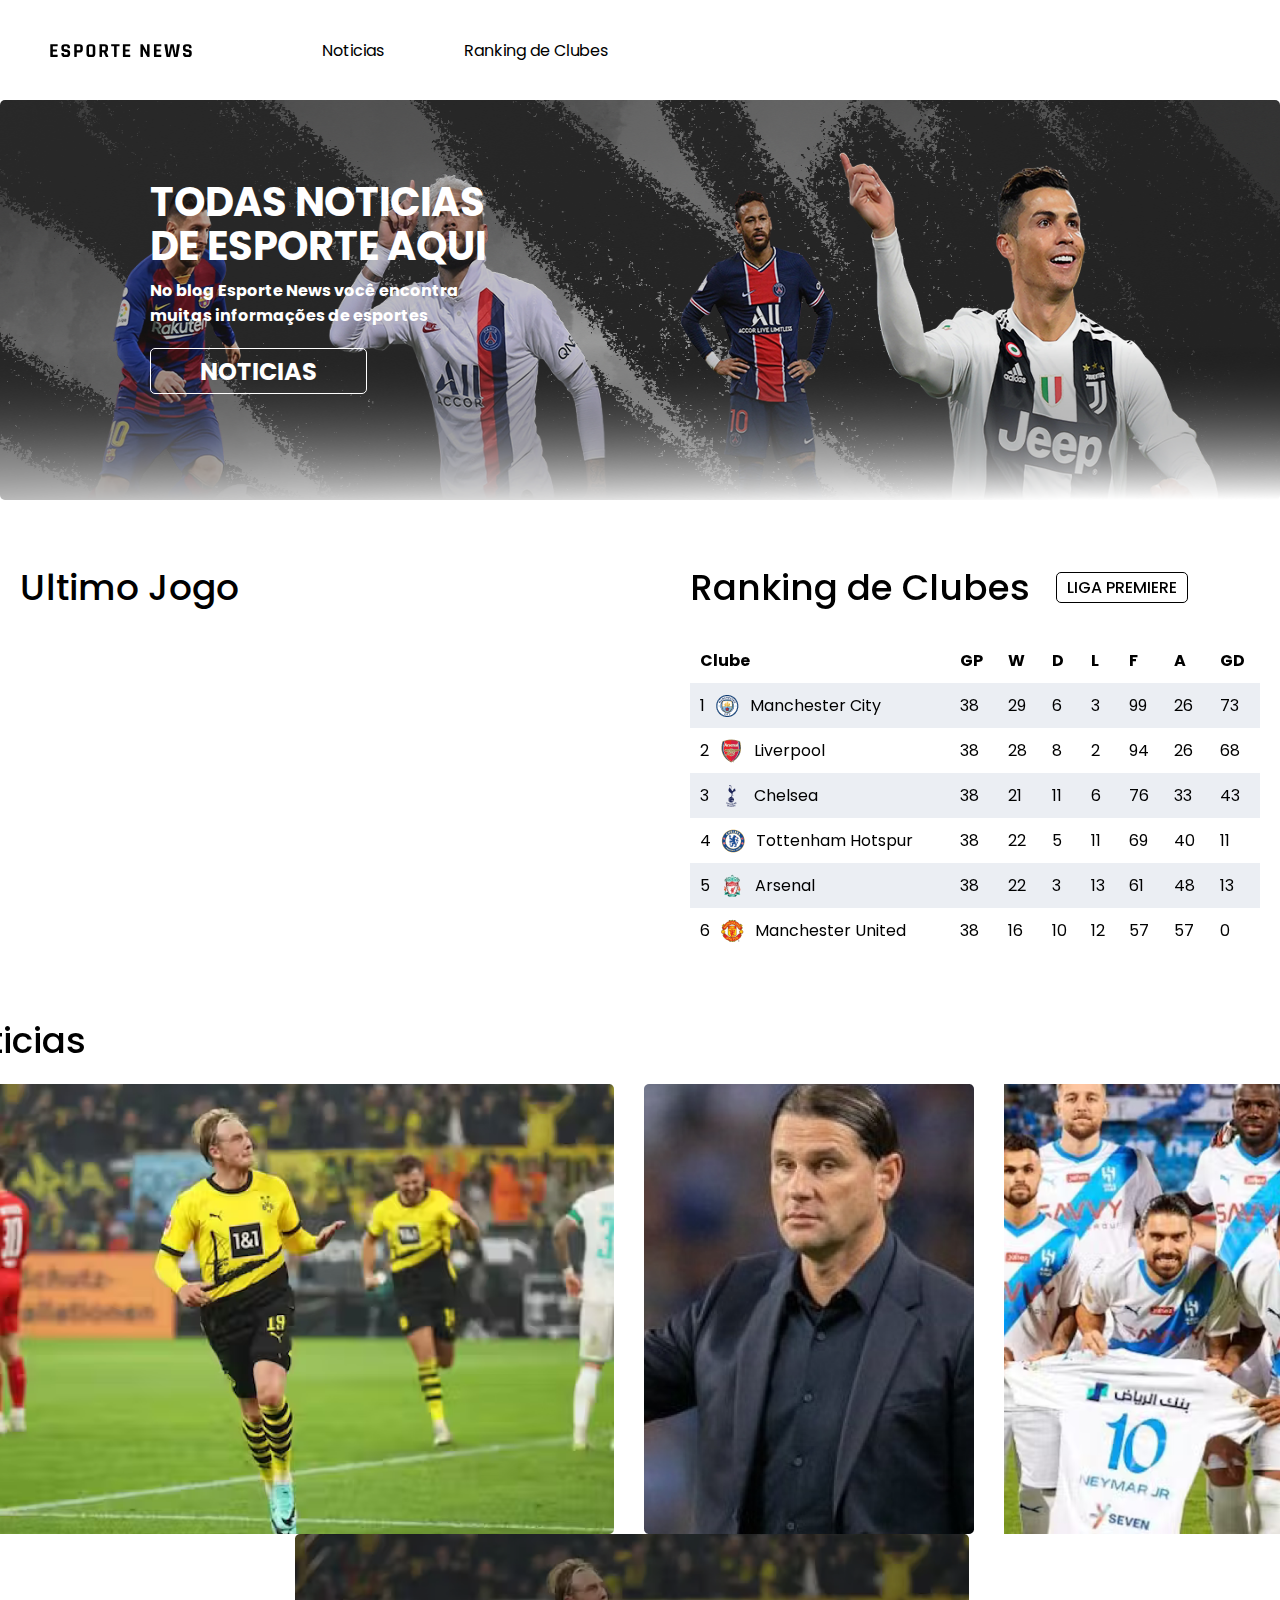
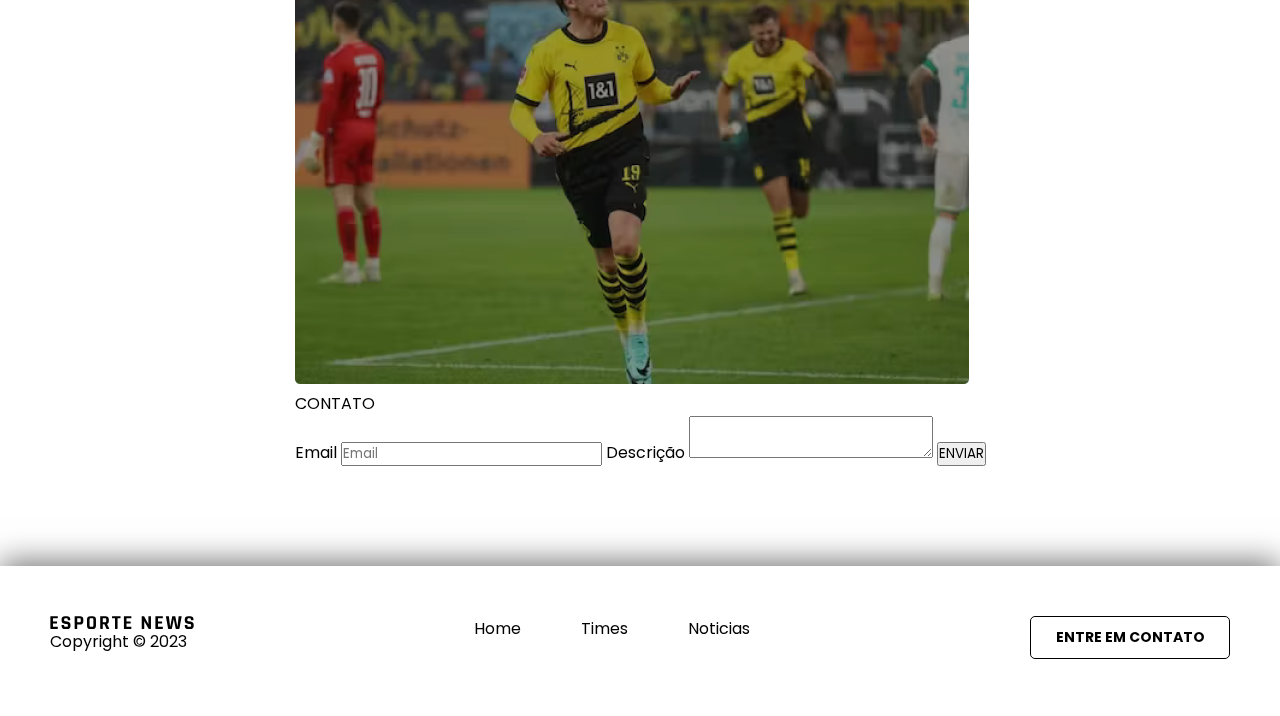
<file: index.html>
<!DOCTYPE html>
<html lang="pt">
  <head>
    <meta charset="UTF-8" />
    <meta name="viewport" content="width=device-width, initial-scale=1.0" />
    <link rel="preconnect" href="https://fonts.googleapis.com" />
    <link rel="preconnect" href="https://fonts.gstatic.com" crossorigin />
    <link
      href="https://fonts.googleapis.com/css2?family=Poppins:wght@300;400;500;600;700&display=swap"
      rel="stylesheet"
    />
    <link rel="stylesheet" href="./styles/globalStyle.css" />
    <link rel="stylesheet" href="./styles/home/style.css" />
    <title>ESPORTE NEWS - HOME</title>
  </head>
  <body>
    <div class="container">
      <header class="appbar">
        <img src="./images/logo.svg" alt="LOGO ESPORTE NEWS" />
        <a href="#">Noticias</a>
        <a href="#">Ranking de Clubes</a>
      </header>

      <section class="bannerSection">
        <div class="blackFilter">
          <div class="bannerText">
            <span class="bannerTitle">
              TODAS NOTICIAS<br />
              DE ESPORTE AQUI
            </span>
            <span class="bannerSubTitle"
              >No blog Esporte News você encontra <br />
              muitas informações de esportes</span
            >
            <button class="newsButton">NOTICIAS</button>
          </div>
          <img
            class="banner"
            alt="Esporte News banner"
            src="./images/Frame 10.png"
          />
        </div>
      </section>

      <section class="footballInfo">
        <div class="lastGame">
          <span>Ultimo Jogo</span>
          <iframe
            width="570"
            height="315"
            src="https://www.youtube.com/embed/0Gq4kqTz3NE?si=IL1w2tOViwJ1ejrb"
            title="YouTube video player"
            frameborder="0"
            allow="accelerometer; autoplay; clipboard-write; encrypted-media; gyroscope; picture-in-picture; web-share"
            allowfullscreen
          ></iframe>
        </div>

        <div class="rankingGame">
          <div class="rankingTitle">
            <h1>Ranking de Clubes</h1>
            <span>LIGA PREMIERE</span>
          </div>

          <table class="rankingTable">
            <tr>
              <th>Clube</th>
              <th>GP</th>
              <th>W</th>
              <th>D</th>
              <th>L</th>
              <th>F</th>
              <th>A</th>
              <th>GD</th>
            </tr>
            <tr>
              <td class="firstOfTable">
                1
                <img
                  src="./images/img/team/i.png"
                  alt="Mancherster City Escudo Time"
                />
                Manchester City
              </td>
              <td>38</td>
              <td>29</td>
              <td>6</td>
              <td>3</td>
              <td>99</td>
              <td>26</td>
              <td>73</td>
            </tr>
            <tr>
              <td class="firstOfTable">
                2
                <img
                  src="./images/img/team/04.png"
                  alt="Liverpool Escudo Time"
                />
                Liverpool
              </td>
              <td>38</td>
              <td>28</td>
              <td>8</td>
              <td>2</td>
              <td>94</td>
              <td>26</td>
              <td>68</td>
            </tr>
            <tr>
              <td class="firstOfTable">
                3
                <img
                  src="./images/img/team/05.png"
                  alt="Mancherster City Escudo Time"
                />
                Chelsea
              </td>
              <td>38</td>
              <td>21</td>
              <td>11</td>
              <td>6</td>
              <td>76</td>
              <td>33</td>
              <td>43</td>
            </tr>
            <tr>
              <td class="firstOfTable">
                4
                <img
                  src="./images/img/team/06.png"
                  alt="Tottenham Hotspur Escudo Time"
                />
                Tottenham Hotspur
              </td>
              <td>38</td>
              <td>22</td>
              <td>5</td>
              <td>11</td>
              <td>69</td>
              <td>40</td>
              <td>11</td>
            </tr>
            <tr>
              <td class="firstOfTable">
                5
                <img
                  src="./images/img/team/07.png"
                  alt="Mancherster City Escudo Time"
                />
                Arsenal
              </td>
              <td>38</td>
              <td>22</td>
              <td>3</td>
              <td>13</td>
              <td>61</td>
              <td>48</td>
              <td>13</td>
            </tr>

            <tr>
              <td class="firstOfTable">
                6
                <img
                  src="./images/img/team/08.png"
                  alt="Mancherster United Escudo Time"
                />
                Manchester United
              </td>
              <td>38</td>
              <td>16</td>
              <td>10</td>
              <td>12</td>
              <td>57</td>
              <td>57</td>
              <td>0</td>
            </tr>
          </table>
        </div>
      </section>

      <section class="news">
        <div class="newsTitle">
          <span>Noticias</span>
        </div>

        <div class="newsList">
          <img src="./images/Frame 143726064.png" alt="Noticia #1" />
          <img src="./images/Frame 143726067.png" alt="Noticia #2" />
          <img
            src="./images/https___wp-images.onefootball 1.png"
            alt="Noticia #3"
          />
        </div>
      </section>

      <section class="contact">
        <div class="contactImage">
          <img src="./images/contact.png" alt="Imagem contato" />
        </div>

        <div class="contactTitle">
          <span>CONTATO</span>
          <form action="">
            <label id="email" htmlFor="email">Email</label>
            <input id="email" type="email" placeholder="Email"></input>

            <label id="description">Descrição</label>
            <textarea id="description" type="text"></textarea>

            <button type="submit">ENVIAR</button>
          </form>
        </div>
      </section>

      <footer>
        <div>
          <div class="footerLogo">
            <img src="./images/logo.svg" alt="LOGO ESPORTE NEWS" />
            <span>Copyright © 2023</span>
          </div>

          <div class="pagesFooter">
            <a href="#">Home</a>
            <a href="#">Times</a>
            <a href="#">Noticias</a>
          </div>

          <button class="footerButton">ENTRE EM CONTATO</button>
        </div>
      </footer>
    </div>
  </body>
</html>
</file>
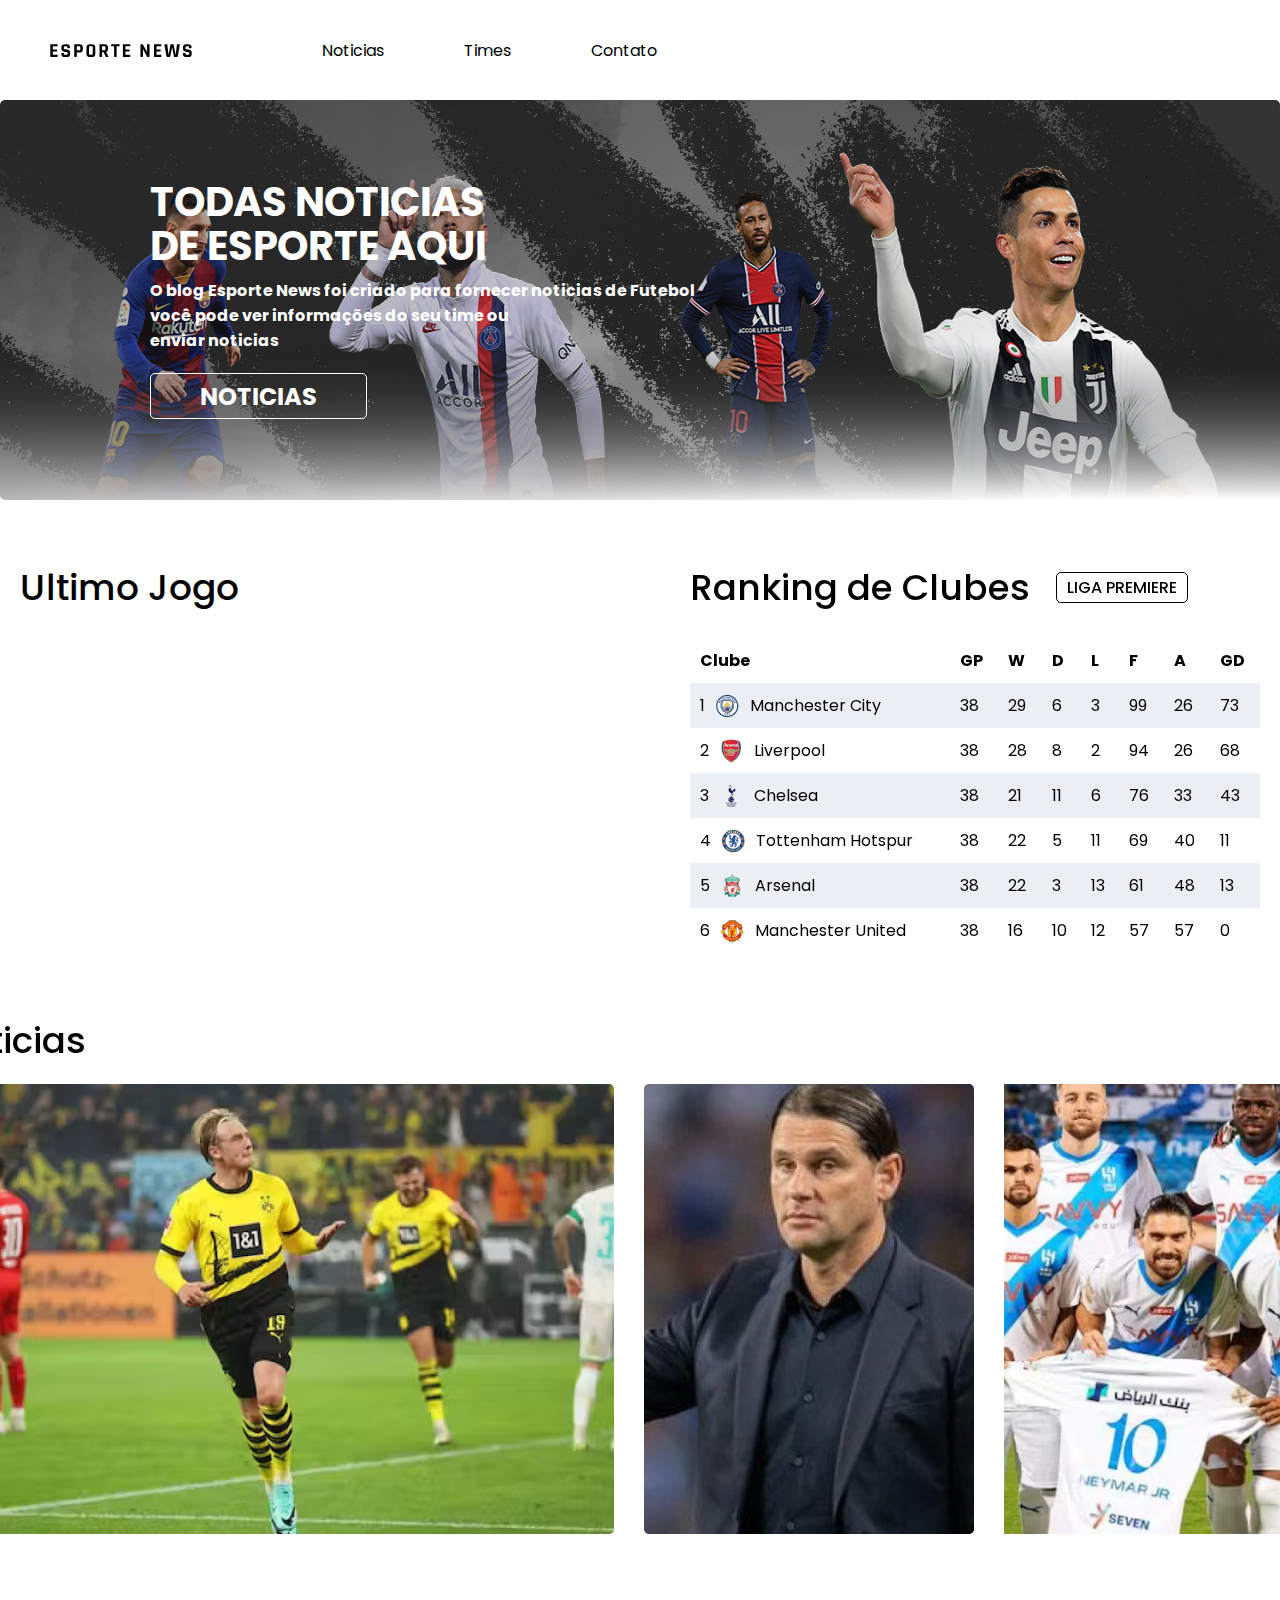
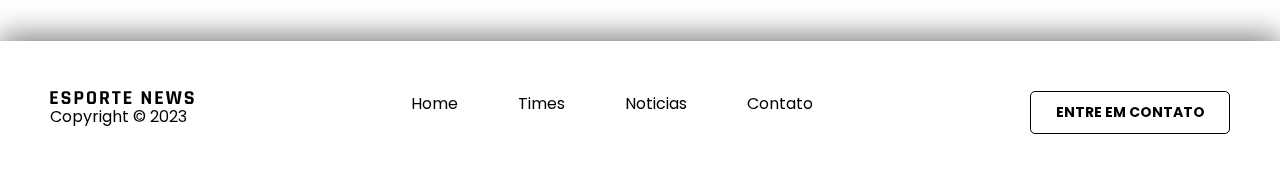
<file: pages/index.html>
<!DOCTYPE html>
<html lang="pt">
  <head>
    <meta charset="UTF-8" />
    <meta name="viewport" content="width=device-width, initial-scale=1.0" />
    <link rel="preconnect" href="https://fonts.googleapis.com" />
    <link rel="preconnect" href="https://fonts.gstatic.com" crossorigin />
    <link
      href="https://fonts.googleapis.com/css2?family=Poppins:wght@300;400;500;600;700&display=swap"
      rel="stylesheet"
    />
    <link rel="stylesheet" href="../styles/globalStyle.css" />
    <link rel="stylesheet" href="../styles/home/style.css" />
    <title>ESPORTE NEWS - HOME</title>
  </head>
  <body>
    <div class="container">
      <header class="appbar">
        <img src="../images/logo.svg" alt="LOGO ESPORTE NEWS" />
        <a href="./noticias/noticias.html">Noticias</a>
        <a href="./times/times.html">Times</a>
        <a href="./contato/contato.html">Contato</a>
      </header>

      <section class="bannerSection">
        <div class="blackFilter">
          <div class="bannerText">
            <span class="bannerTitle">
              TODAS NOTICIAS<br />
              DE ESPORTE AQUI
            </span>
            <span class="bannerSubTitle"
              >O blog Esporte News foi criado para fornecer noticias de Futebol
              <br />
              você pode ver informações do seu time ou <br />
              enviar noticias</span
            >
            <a href="./noticias/noticias.html"
              ><button class="newsButton">NOTICIAS</button></a
            >
          </div>
          <img
            class="banner"
            alt="Esporte News banner"
            src="../images/Frame 10.png"
          />
        </div>
      </section>

      <section class="footballInfo">
        <div class="lastGame">
          <span>Ultimo Jogo</span>
          <iframe
            width="570"
            height="315"
            src="https://www.youtube.com/embed/0Gq4kqTz3NE?si=IL1w2tOViwJ1ejrb"
            title="YouTube video player"
            frameborder="0"
            allow="accelerometer; autoplay; clipboard-write; encrypted-media; gyroscope; picture-in-picture; web-share"
            allowfullscreen
          ></iframe>
        </div>

        <div class="rankingGame">
          <div class="rankingTitle">
            <h1>Ranking de Clubes</h1>
            <span>LIGA PREMIERE</span>
          </div>

          <table class="rankingTable">
            <tr>
              <th>Clube</th>
              <th>GP</th>
              <th>W</th>
              <th>D</th>
              <th>L</th>
              <th>F</th>
              <th>A</th>
              <th>GD</th>
            </tr>
            <tr>
              <td class="firstOfTable">
                1
                <img
                  src="../images/img/team/i.png"
                  alt="Mancherster City Escudo Time"
                />
                Manchester City
              </td>
              <td>38</td>
              <td>29</td>
              <td>6</td>
              <td>3</td>
              <td>99</td>
              <td>26</td>
              <td>73</td>
            </tr>
            <tr>
              <td class="firstOfTable">
                2
                <img
                  src="../images/img/team/04.png"
                  alt="Liverpool Escudo Time"
                />
                Liverpool
              </td>
              <td>38</td>
              <td>28</td>
              <td>8</td>
              <td>2</td>
              <td>94</td>
              <td>26</td>
              <td>68</td>
            </tr>
            <tr>
              <td class="firstOfTable">
                3
                <img
                  src="../images/img/team/05.png"
                  alt="Mancherster City Escudo Time"
                />
                Chelsea
              </td>
              <td>38</td>
              <td>21</td>
              <td>11</td>
              <td>6</td>
              <td>76</td>
              <td>33</td>
              <td>43</td>
            </tr>
            <tr>
              <td class="firstOfTable">
                4
                <img
                  src="../images/img/team/06.png"
                  alt="Tottenham Hotspur Escudo Time"
                />
                Tottenham Hotspur
              </td>
              <td>38</td>
              <td>22</td>
              <td>5</td>
              <td>11</td>
              <td>69</td>
              <td>40</td>
              <td>11</td>
            </tr>
            <tr>
              <td class="firstOfTable">
                5
                <img
                  src="../images/img/team/07.png"
                  alt="Mancherster City Escudo Time"
                />
                Arsenal
              </td>
              <td>38</td>
              <td>22</td>
              <td>3</td>
              <td>13</td>
              <td>61</td>
              <td>48</td>
              <td>13</td>
            </tr>

            <tr>
              <td class="firstOfTable">
                6
                <img
                  src="../images/img/team/08.png"
                  alt="Mancherster United Escudo Time"
                />
                Manchester United
              </td>
              <td>38</td>
              <td>16</td>
              <td>10</td>
              <td>12</td>
              <td>57</td>
              <td>57</td>
              <td>0</td>
            </tr>
          </table>
        </div>
      </section>

      <section class="news">
        <div class="newsTitle">
          <span>Noticias</span>
        </div>

        <div class="newsList">
          <a href="./noticias/noticia/noticia.html">
            <img src="../images/Frame 143726064.png" alt="Noticia #1" />
          </a>

          <a href="./noticias/noticia/noticia.html">
            <img src="../images/Frame 143726067.png" alt="Noticia #2" />
          </a>

          <a href="./noticias/noticia/noticia.html">
            <img
              src="../images/https___wp-images.onefootball 1.png"
              alt="Noticia #3"
            />
          </a>
        </div>
      </section>

      <footer>
        <div>
          <div class="footerLogo">
            <img src="../images/logo.svg" alt="LOGO ESPORTE NEWS" />
            <span>Copyright © 2023</span>
          </div>

          <div class="pagesFooter">
            <a href="#">Home</a>
            <a href="./times/times.html">Times</a>
            <a href="./noticias/noticias.html">Noticias</a>
            <a href="./contato/contato.html">Contato</a>
          </div>

          <a href="./contato/contato.html"
            ><button class="footerButton">ENTRE EM CONTATO</button></a
          >
        </div>
      </footer>
    </div>
  </body>
</html>
</file>
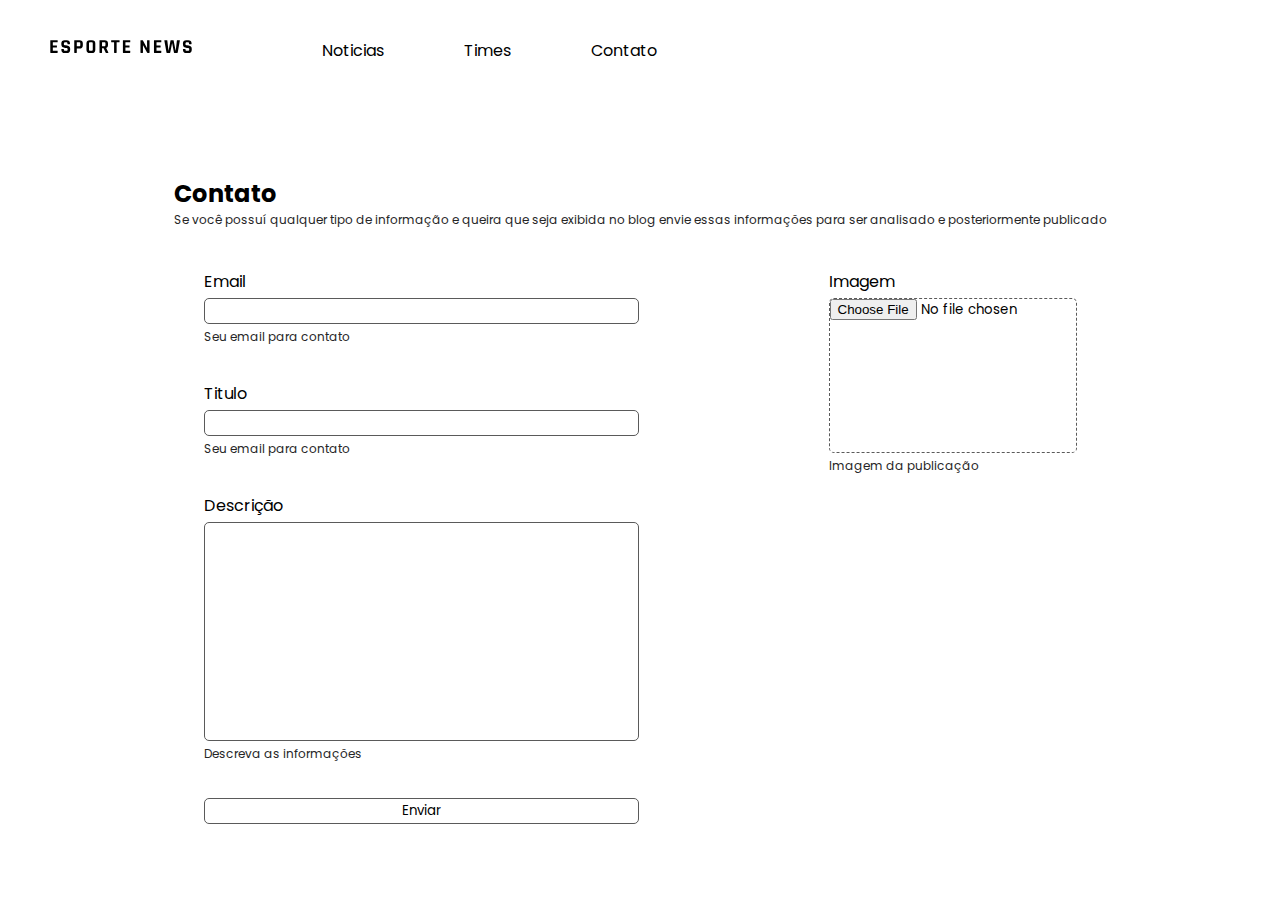
<file: pages/contato/contato.html>
<!DOCTYPE html>
<html lang="pt">
  <head>
    <meta charset="UTF-8" />
    <meta name="viewport" content="width=device-width, initial-scale=1.0" />
    <link rel="preconnect" href="https://fonts.googleapis.com" />
    <link rel="preconnect" href="https://fonts.gstatic.com" crossorigin />
    <link
      href="https://fonts.googleapis.com/css2?family=Poppins:wght@300;400;500;600;700&display=swap"
      rel="stylesheet"
    />
    <link rel="stylesheet" href="../../styles/globalStyle.css" />
    <link rel="stylesheet" href="../../styles/contatos/style.css" />
    <title>Contato</title>
  </head>
  <body>
    <header class="appbar">
      <a href="../index.html">
        <img src="../../images/logo.svg" alt="LOGO ESPORTE NEWS" />
      </a>
      <a href="../noticias/noticias.html">Noticias</a>
      <a href="../times/times.html">Times</a>
      <a href="#">Contato</a>
    </header>
    <div class="container">
      <section class="contact">
        <div class="title_box">
          <span class="title">Contato</span>
          <span class="description"
            >Se você possuí qualquer tipo de informação e queira que seja
            exibida no blog envie essas informações para ser analisado e
            posteriormente publicado</span
          >
        </div>

        <form action="" class="contact_form">
          <div class="form_firstCol">
            <div>
              <label for="" class="label">Email</label>
              <input type="text" class="input" />
              <span class="description">Seu email para contato</span>
            </div>

            <div>
              <label for="" class="label">Titulo</label>
              <input type="text" class="input" />
              <span class="description">Seu email para contato</span>
            </div>

            <div>
              <label for="" class="label">Descrição</label>
              <textarea name="" id="" cols="30" rows="10"></textarea>
              <span class="description">Descreva as informações</span>
            </div>

            <div>
              <button type="submit" class="input">Enviar</button>
            </div>
          </div>

          <div class="form_secondCol">
            <label for="" class="label">Imagem</label>
            <input type="file" class="fileInput" accept="image/*" />
            <span class="description">Imagem da publicação</span>
          </div>
        </form>
      </section>
    </div>
  </body>
</html>
</file>
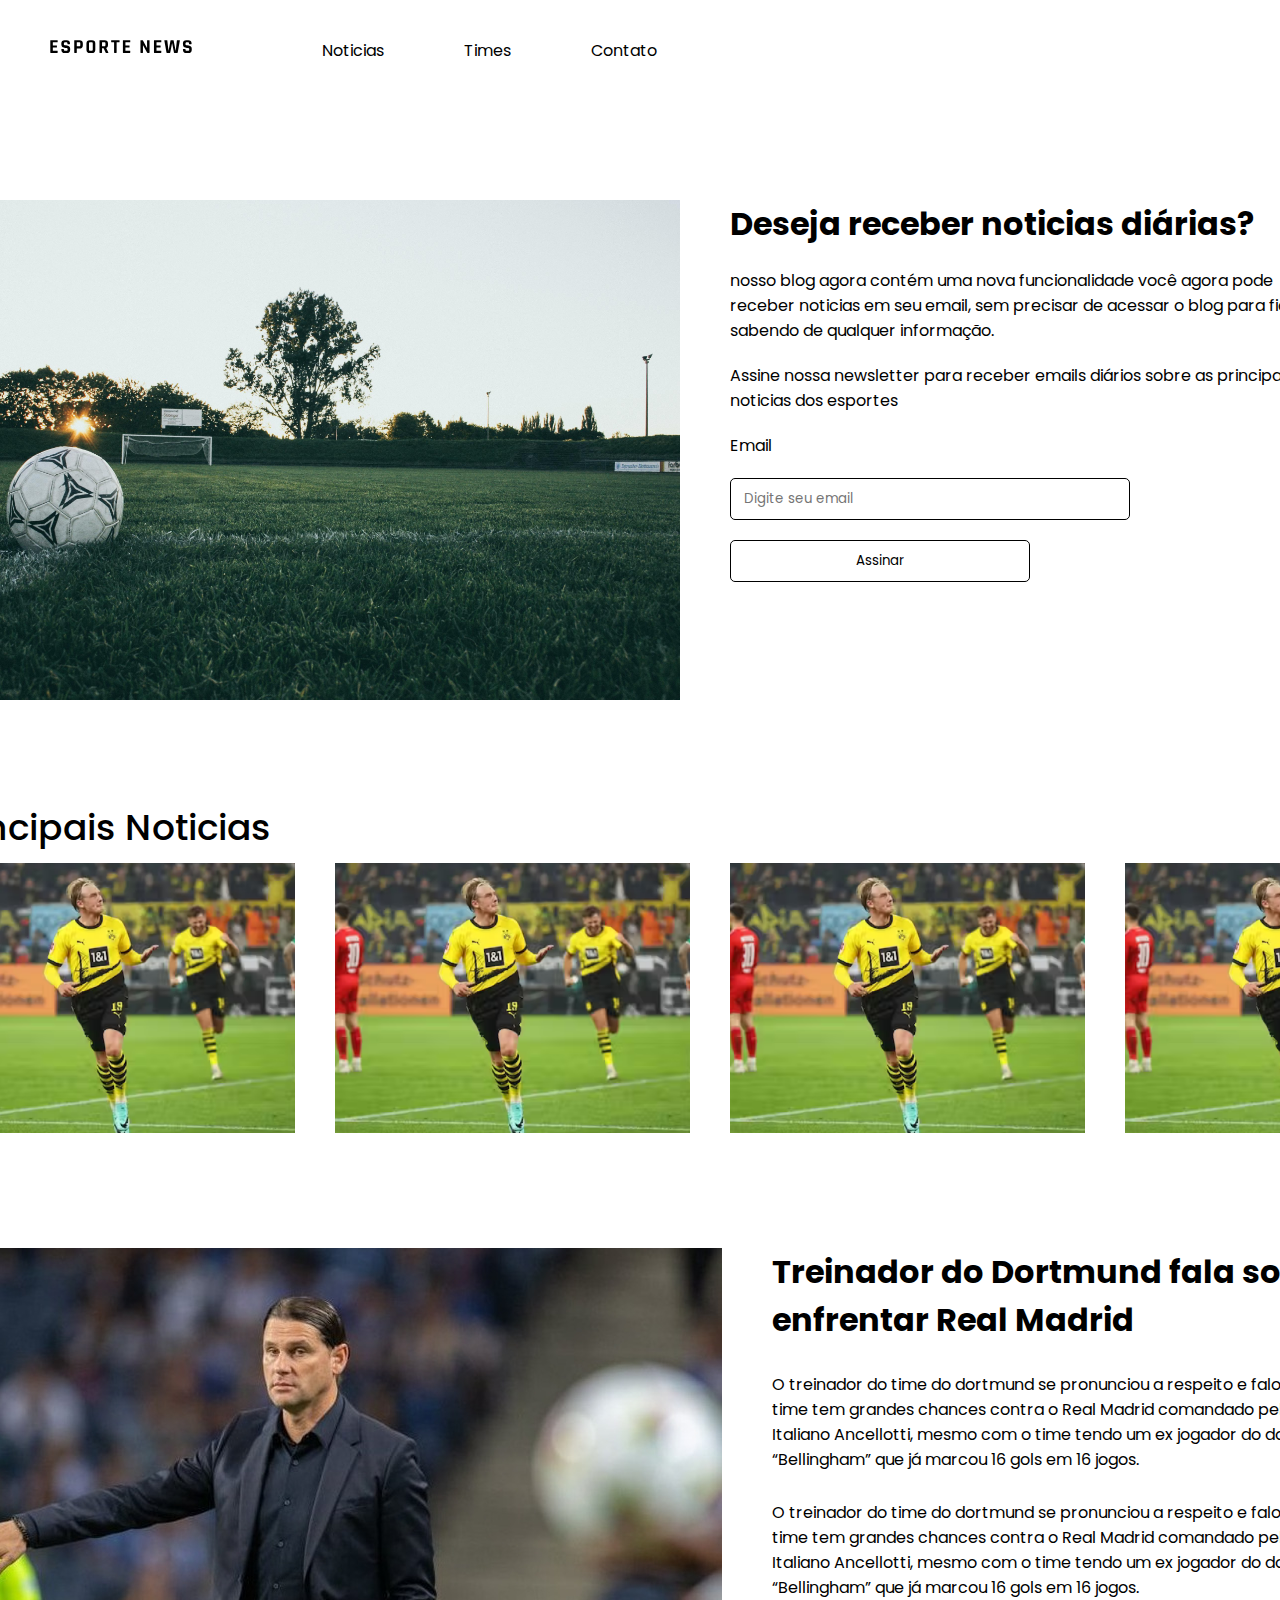
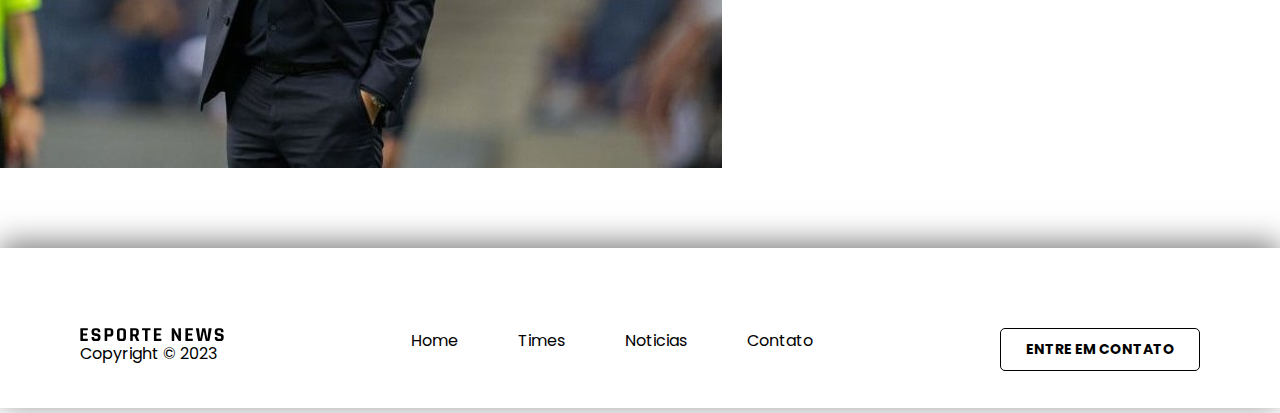
<file: pages/noticias/noticias.html>
<!DOCTYPE html>
<html lang="pt">
  <head>
    <meta charset="UTF-8" />
    <meta name="viewport" content="width=device-width, initial-scale=1.0" />
    <link rel="preconnect" href="https://fonts.googleapis.com" />
    <link rel="preconnect" href="https://fonts.gstatic.com" crossorigin />
    <link
      href="https://fonts.googleapis.com/css2?family=Poppins:wght@300;400;500;600;700&display=swap"
      rel="stylesheet"
    />
    <link rel="stylesheet" href="../../styles/noticias/style.css" />
    <link rel="stylesheet" href="../../styles/globalStyle.css" />

    <title>Esporte News | Noticias</title>
  </head>
  <body>
    <div class="container">
      <header class="appbar">
        <a href="../index.html">
          <img src="../../images/logo.svg" alt="LOGO ESPORTE NEWS"
        /></a>
        <a href="#">Noticias</a>
        <a href="../times/times.html">Times</a>
        <a href="../contato/contato.html">Contato</a>
      </header>

      <section class="newsLetter">
        <img
          src="../../images/noticias/newsletter.jpg"
          alt="Imagem representando a News letter"
        />
        <div class="newsletterText">
          <h1>Deseja receber noticias diárias?</h1>
          <span
            >nosso blog agora contém uma nova funcionalidade você agora pode
            receber noticias em seu email, sem precisar de acessar o blog para
            ficar sabendo de qualquer informação.</span
          >
          <span
            >Assine nossa newsletter para receber emails diários sobre as
            principais noticias dos esportes</span
          >

          <form action="">
            <label>Email</label>
            <input type="text" placeholder="Digite seu email" />
            <button type="submit">Assinar</button>
          </form>
        </div>
      </section>

      <section class="mainNews">
        <span>Principais Noticias</span>
        <div class="news">
          <a href="./noticia/noticia.html">
            <img
              src="../../images/Frame 143726064.png"
              alt="Imagem da noticia"
            />
          </a>
          <a href="./noticia/noticia.html">
            <img
              src="../../images/Frame 143726064.png"
              alt="Imagem da noticia"
            />
          </a>
          <a href="./noticia/noticia.html">
            <img
              src="../../images/Frame 143726064.png"
              alt="Imagem da noticia"
            />
          </a>
          <a href="./noticia/noticia.html">
            <img
              src="../../images/Frame 143726064.png"
              alt="Imagem da noticia"
            />
          </a>
          <a href="./noticia/noticia.html">
            <img
              src="../../images/Frame 143726064.png"
              alt="Imagem da noticia"
            />
          </a>
        </div>
      </section>

      <section class="highlightedNews">
        <img
          src="../../images/noticias/treinadorDortmund.jpg"
          alt="Noticia em destaque"
        />
        <div class="highlightedNewsText">
          <h1>Treinador do Dortmund fala sobre enfrentar Real Madrid</h1>
          <span
            >O treinador do time do dortmund se pronunciou a respeito e falou
            que o time tem grandes chances contra o Real Madrid comandado pelo
            Italiano Ancellotti, mesmo com o time tendo um ex jogador do dormund
            “Bellingham” que já marcou 16 gols em 16 jogos.</span
          >
          <span
            >O treinador do time do dortmund se pronunciou a respeito e falou
            que o time tem grandes chances contra o Real Madrid comandado pelo
            Italiano Ancellotti, mesmo com o time tendo um ex jogador do dormund
            “Bellingham” que já marcou 16 gols em 16 jogos.</span
          >
        </div>
      </section>

      <footer>
        <div>
          <div class="footerLogo">
            <img src="../../images/logo.svg" alt="LOGO ESPORTE NEWS" />
            <span>Copyright © 2023</span>
          </div>

          <div class="pagesFooter">
            <a href="../index.html">Home</a>
            <a href="#">Times</a>
            <a href="#">Noticias</a>
            <a href="../contato/contato.html">Contato</a>
          </div>

          <a href="../contato/contato.html">
            <button class="footerButton">ENTRE EM CONTATO</button>
          </a>
        </div>
      </footer>
    </div>
  </body>
</html>
</file>
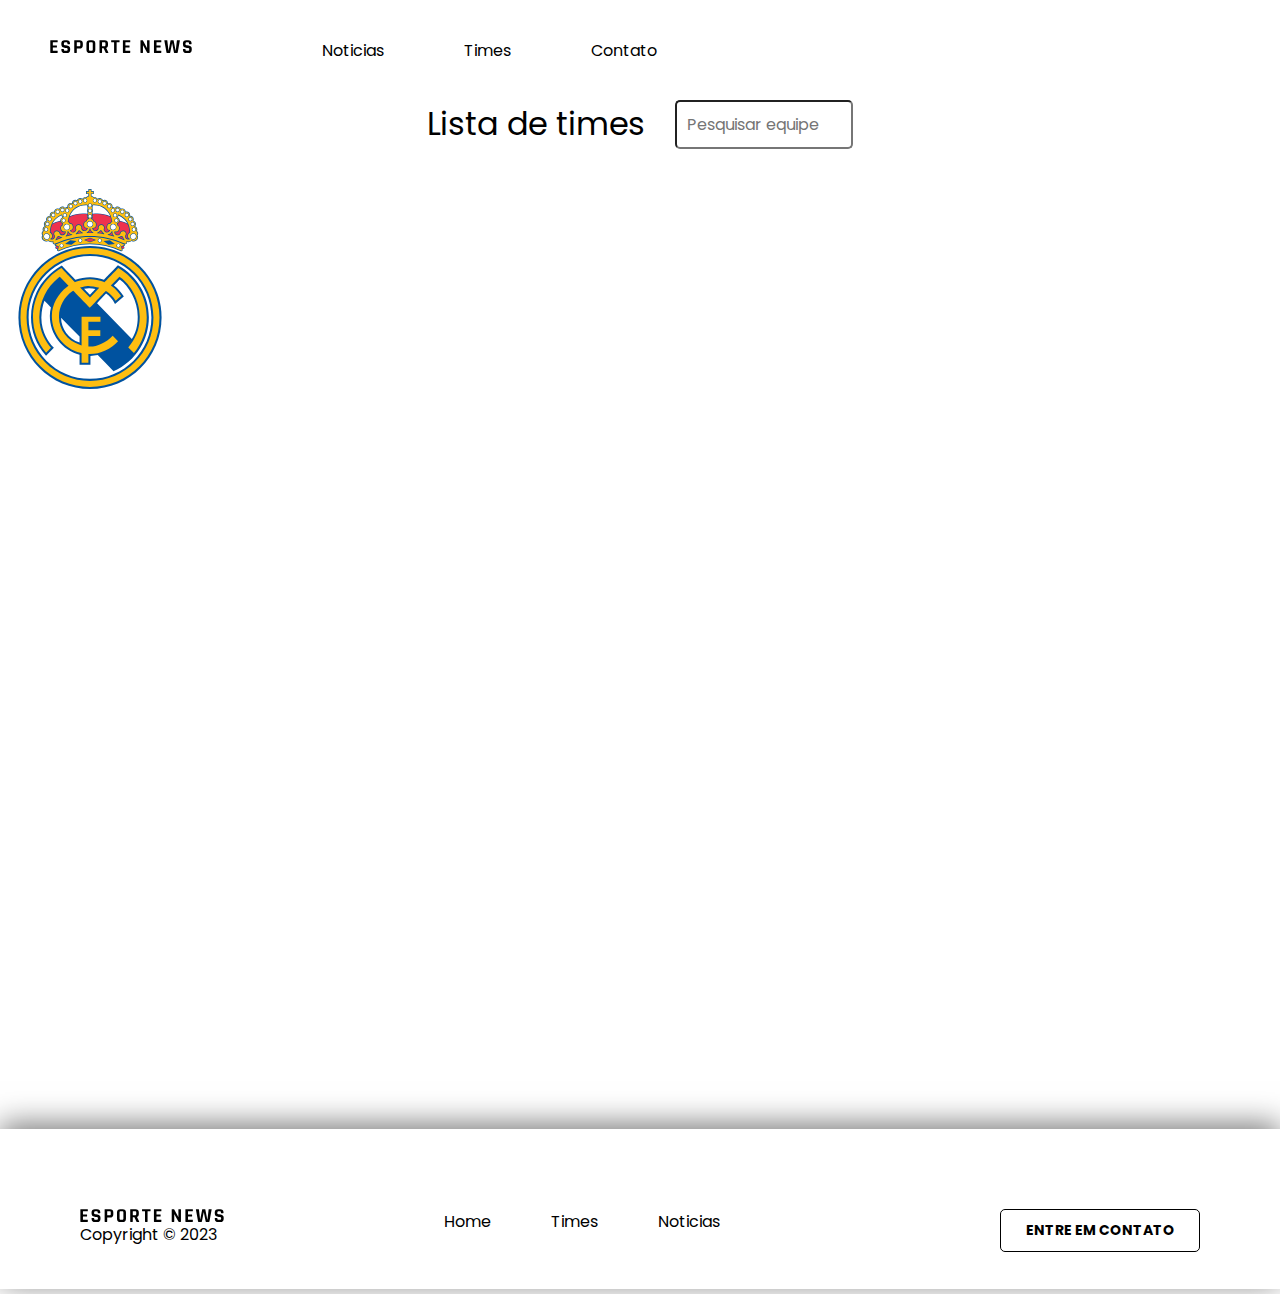
<file: pages/times/times.html>
<!DOCTYPE html>
<html lang="pt">
  <head>
    <meta charset="UTF-8" />
    <meta name="viewport" content="width=device-width, initial-scale=1.0" />
    <script src="https://code.jquery.com/jquery-3.6.4.min.js"></script>

    <link rel="preconnect" href="https://fonts.googleapis.com" />
    <link rel="preconnect" href="https://fonts.gstatic.com" crossorigin />
    <link
      href="https://fonts.googleapis.com/css2?family=Poppins:wght@300;400;500;600;700&display=swap"
      rel="stylesheet"
    />
    <link rel="stylesheet" href="../../styles/times/style.css" />
    <link rel="stylesheet" href="../../styles/globalStyle.css" />
    <script src="../../scripts/getTeams.js"></script>
    <title>Esporte News | Times</title>
  </head>
  <body>
    <div class="container">
      <header class="appbar">
        <a href="../../pages/index.html">
          <img src="../../images/logo.svg" alt="LOGO ESPORTE NEWS"
        /></a>
        <a href="../noticias/noticias.html">Noticias</a>
        <a href="#">Times</a>
        <a href="../contato/contato.html">Contato</a>
      </header>
      <section class="teamList">
        <div class="teamSearch">
          <span>Lista de times</span>
          <input type="text" placeholder="Pesquisar equipe" />
        </div>

        <div class="teamListGrid">
          <a href="./descricaoTime/descricaoTime.html">
            <img
              src="../../images/times/real-madrid.svg"
              alt="imagem do time Real Madrid"
            />
          </a>
        </div>

        <footer>
          <div>
            <div class="footerLogo">
              <img src="../../images/logo.svg" alt="LOGO ESPORTE NEWS" />
              <span>Copyright © 2023</span>
            </div>

            <div class="pagesFooter">
              <a href="../index.html">Home</a>
              <a href="#">Times</a>
              <a href="../noticias/noticias.html">Noticias</a>
              <a href="../contato/contato.html"></a>
            </div>

            <a href="../contato/contato.html"
              ><button class="footerButton">ENTRE EM CONTATO</button></a
            >
          </div>
        </footer>
      </section>
    </div>
  </body>
</html>
</file>
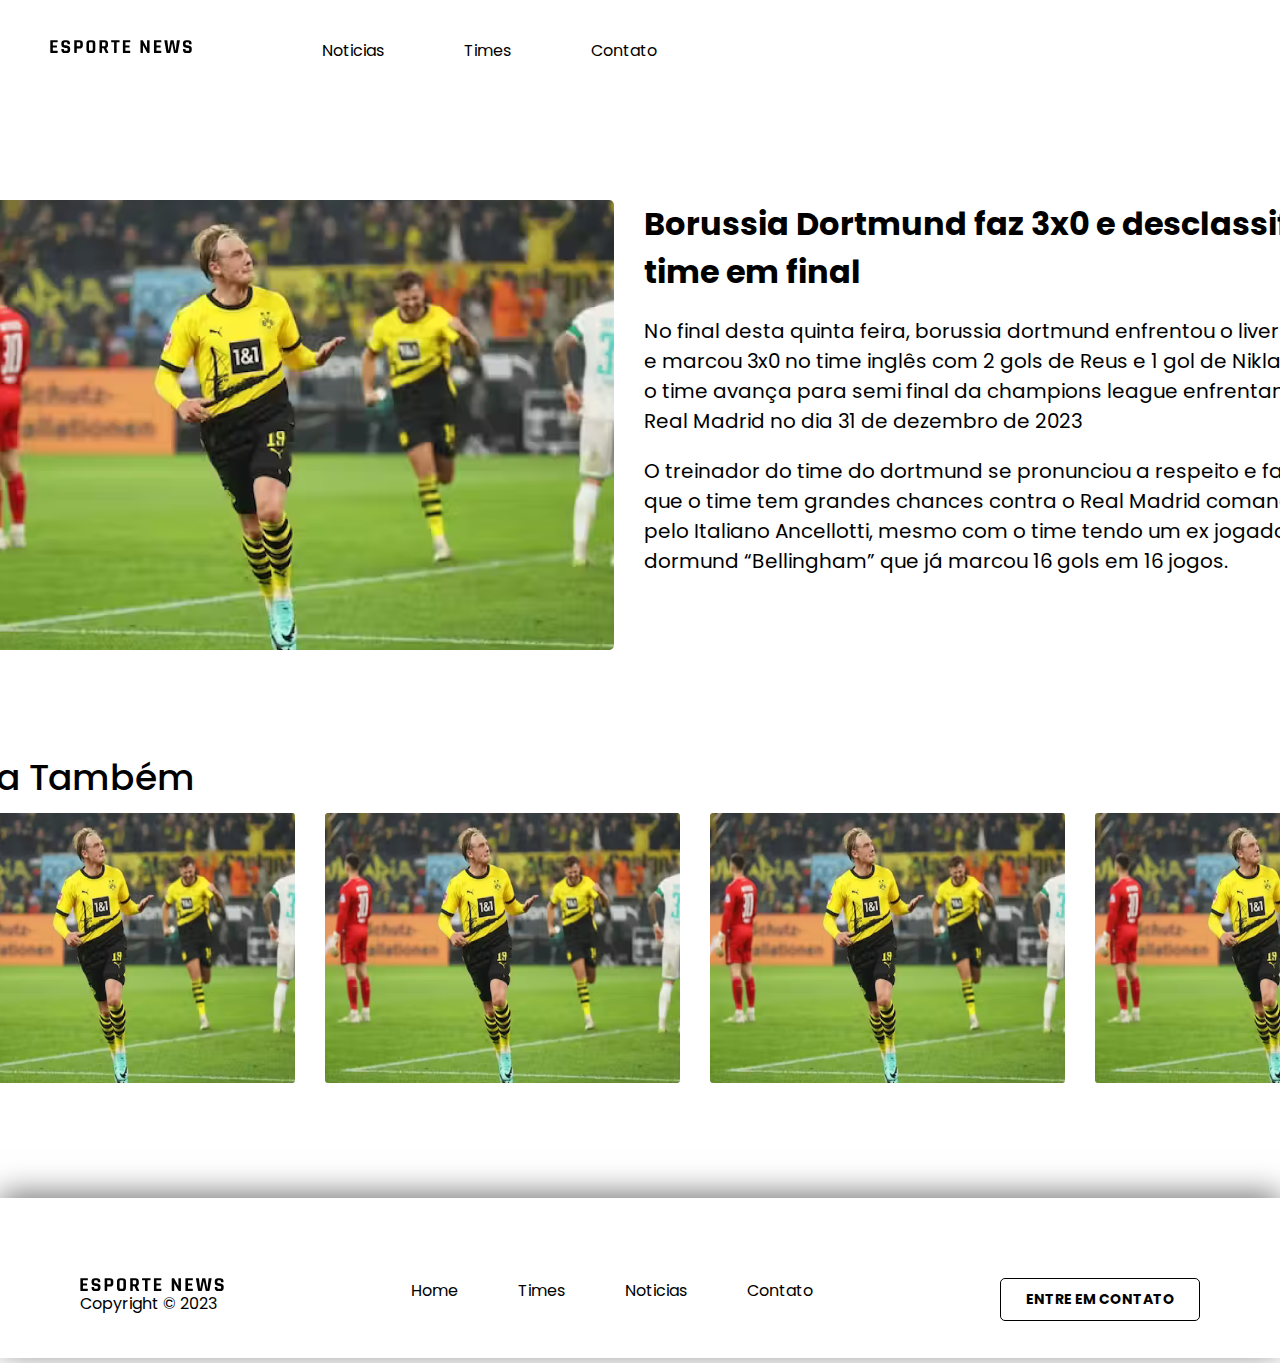
<file: pages/noticias/noticia/noticia.html>
<!DOCTYPE html>
<html lang="pt">
  <head>
    <meta charset="UTF-8" />
    <meta name="viewport" content="width=device-width, initial-scale=1.0" />
    <link rel="preconnect" href="https://fonts.googleapis.com" />
    <link rel="preconnect" href="https://fonts.gstatic.com" crossorigin />
    <link
      href="https://fonts.googleapis.com/css2?family=Poppins:wght@300;400;500;600;700&display=swap"
      rel="stylesheet"
    />
    <link rel="stylesheet" href="../../../styles/noticias/noticia/style.css" />
    <link rel="stylesheet" href="../../../styles/globalStyle.css" />
    <title>
      Esporte News | Borussia Dortmund faz 3x0 e desclassifica time em final
    </title>
  </head>
  <body>
    <div class="container">
      <header class="appbar">
        <a href="../../index.html">
          <img src="../../../images/logo.svg" alt="LOGO ESPORTE NEWS"
        /></a>
        <a href="../noticias.html">Noticias</a>
        <a href="../../times/times.html">Times</a>
        <a href="../../contato/contato.html">Contato</a>
      </header>

      <section class="mainNews">
        <img
          src="../../../images/Frame 143726064.png"
          alt="Borussia Dortmund faz 3x0 e desclassifica time em final"
        />
        <div class="mainNewsText">
          <h1>Borussia Dortmund faz 3x0 e desclassifica time em final</h1>
          <span>
            No final desta quinta feira, borussia dortmund enfrentou o liverpool
            e marcou 3x0 no time inglês com 2 gols de Reus e 1 gol de Niklas
            Süle o time avança para semi final da champions league enfrentando o
            Real Madrid no dia 31 de dezembro de 2023
          </span>

          <span>
            O treinador do time do dortmund se pronunciou a respeito e falou que
            o time tem grandes chances contra o Real Madrid comandado pelo
            Italiano Ancellotti, mesmo com o time tendo um ex jogador do dormund
            “Bellingham” que já marcou 16 gols em 16 jogos.
          </span>
        </div>
      </section>

      <section class="seeYet">
        <span>Veja Também</span>
        <div class="news">
          <a href="../noticia/noticia.html">
            <img
              src="../../../images/Frame 143726064.png"
              alt="Imagem da noticia"
            />
          </a>
          <a href="../noticia/noticia.html">
            <img
              src="../../../images/Frame 143726064.png"
              alt="Imagem da noticia"
            />
          </a>
          <a href="../noticia/noticia.html">
            <img
              src="../../../images/Frame 143726064.png"
              alt="Imagem da noticia"
            />
          </a>
          <a href="../noticia/noticia.html">
            <img
              src="../../../images/Frame 143726064.png"
              alt="Imagem da noticia"
            />
          </a>
          <a href="../noticia/noticia.html">
            <img
              src="../../../images/Frame 143726064.png"
              alt="Imagem da noticia"
            />
          </a>
          <a href="../noticia/noticia.html">
            <img
              src="../../../images/Frame 143726064.png"
              alt="Imagem da noticia"
            />
          </a>
          <a href="../noticia/noticia.html">
            <img
              src="../../../images/Frame 143726064.png"
              alt="Imagem da noticia"
            />
          </a>
        </div>
      </section>

      <footer>
        <div>
          <div class="footerLogo">
            <img src="../../../images/logo.svg" alt="LOGO ESPORTE NEWS" />
            <span>Copyright © 2023</span>
          </div>

          <div class="pagesFooter">
            <a href="../../index.html">Home</a>
            <a href="#">Times</a>
            <a href="../noticias.html">Noticias</a>
            <a href="../../contato/contato.html">Contato</a>
          </div>

          <a href="../../contato/contato.html">
            <button class="footerButton">ENTRE EM CONTATO</button>
          </a>
        </div>
      </footer>
    </div>
  </body>
</html>
</file>
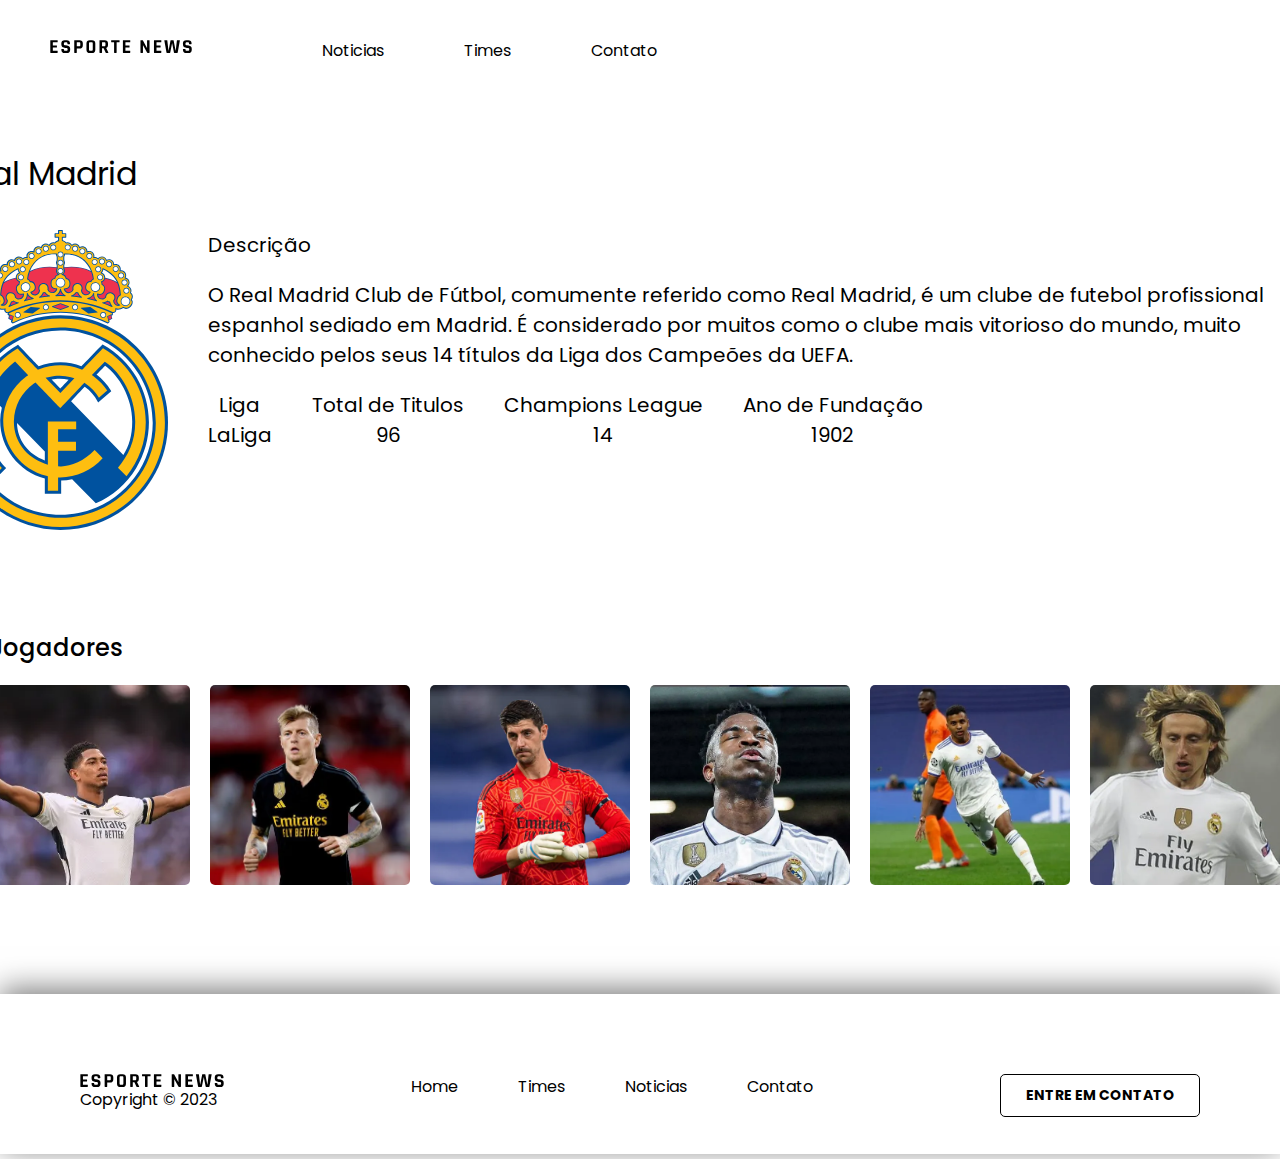
<file: pages/times/descricaoTime/descricaoTime.html>
<!DOCTYPE html>
<html lang="en">
  <head>
    <meta charset="UTF-8" />
    <meta name="viewport" content="width=device-width, initial-scale=1.0" />
    <link rel="preconnect" href="https://fonts.googleapis.com" />
    <link rel="preconnect" href="https://fonts.gstatic.com" crossorigin />
    <link
      href="https://fonts.googleapis.com/css2?family=Poppins:wght@300;400;500;600;700&display=swap"
      rel="stylesheet"
    />
    <link
      rel="stylesheet"
      href="../../../styles/times/descricaoTime/style.css"
    />
    <link rel="stylesheet" href="../../../styles/globalStyle.css" />
    <title>Esporte News | Descrição do Time Real Madrid</title>
  </head>
  <body>
    <div class="container">
      <header class="appbar">
        <a href="../../index.html">
          <img src="../../../images/logo.svg" alt="LOGO ESPORTE NEWS"
        /></a>
        <a href="../../noticias/noticias.html">Noticias</a>
        <a href="../times.html">Times</a>
        <a href="../../contato/contato.html">Contato</a>
      </header>

      <section class="team">
        <span>Real Madrid</span>
        <div class="teamDetail">
          <img
            src="../../../images/times/real-madrid.svg"
            alt="Imagem do time"
          />
          <div class="teamDescription">
            <span>Descrição</span>
            <span
              >O Real Madrid Club de Fútbol, comumente referido como Real
              Madrid, é um clube de futebol profissional espanhol sediado em
              Madrid. É considerado por muitos como o clube mais vitorioso do
              mundo, muito conhecido pelos seus 14 títulos da Liga dos Campeões
              da UEFA.
            </span>

            <div class="teamInfo">
              <div class="infos">
                <span>Liga</span>
                <span>LaLiga</span>
              </div>
              <div class="infos">
                <span>Total de Titulos</span>
                <span>96</span>
              </div>
              <div class="infos">
                <span>Champions League</span>
                <span>14</span>
              </div>
              <div class="infos">
                <span>Ano de Fundação</span>
                <span>1902</span>
              </div>
            </div>
          </div>
        </div>
      </section>

      <section class="players">
        <span>Jogadores</span>
        <div class="playersList">
          <div class="Player">
            <img
              src="../../../images/times/jogadores/o_iluminado.webp"
              alt="Jogador"
            />
          </div>
          <div class="Player">
            <img
              src="../../../images/times/jogadores/kroos.webp"
              alt="Jogador"
            />
          </div>
          <div class="Player">
            <img
              src="../../../images/times/jogadores/courtois.webp"
              alt="Jogador"
            />
          </div>
          <div class="Player">
            <img
              src="../../../images/times/jogadores/vinijr.webp"
              alt="Jogador"
            />
          </div>
          <div class="Player">
            <img
              src="../../../images/times/jogadores/rodrygo.webp"
              alt="Jogador"
            />
          </div>
          <div class="Player">
            <img
              src="../../../images/times/jogadores/modric.webp"
              alt="Jogador"
            />
          </div>
          <div class="Player">
            <img
              src="../../../images/times/jogadores/rudiger.webp"
              alt="Jogador"
            />
          </div>
          <div class="Player">
            <img
              src="../../../images/times/jogadores/camavinga.webp"
              alt="Jogador"
            />
          </div>
          <div class="Player">
            <img
              src="../../../images/times/jogadores/militao.webp"
              alt="Jogador"
            />
          </div>
        </div>
      </section>

      <footer>
        <div>
          <div class="footerLogo">
            <img src="../../../images/logo.svg" alt="LOGO ESPORTE NEWS" />
            <span>Copyright © 2023</span>
          </div>

          <div class="pagesFooter">
            <a href="../../index.html">Home</a>
            <a href="../times.html">Times</a>
            <a href="../../noticias/noticias.html">Noticias</a>
            <a href="../../contato/contato.html">Contato</a>
          </div>

          <a href="../../contato/contato.html">
            <button class="footerButton">ENTRE EM CONTATO</button>
          </a>
        </div>
      </footer>
    </div>
  </body>
</html>
</file>
<file: styles/globalStyle.css>
* {
  margin: 0;
  padding: 0;
  box-sizing: border-box;
  font-family: "Poppins", sans-serif;
  text-decoration: none;
}
</file>
<file: styles/home/style.css>
body {
  overflow: scroll;
  margin-bottom: 50px;
}

.container {
  display: flex;
  align-items: center;
  justify-content: start;
  flex-direction: column;
  overflow: hidden;
}

.appbar {
  width: 100vw;
  height: 100px;
  display: flex;
  align-items: center;
  gap: 80px;

  @media (max-width: 560px) {
    gap: 15px;
  }
}

.appbar img {
  padding: 50px;

  @media (max-width: 560px) {
    padding: 10px;
  }
}

.appbar a {
  text-decoration: none;
  color: black;
  font-weight: 400;
}

.banner {
  width: 1440px;
  height: 400px;
  border-radius: 5px;

  @media (max-width: 1440px) {
    width: 100%;
  }

  @media (max-width: 1190px) {
    object-fit: contain;
  }
}

.bannerText {
  overflow: hidden;
  position: absolute;
  width: 343px;
  height: 100%;
  width: 100%;
  border-radius: 5px;
  z-index: 20;

  @media (max-width: 1440px) {
    width: 100%;
  }
}

.bannerSection {
  width: 100vw;
  height: 400px;
  display: flex;
  justify-content: center;
  position: relative;
}

.bannerTitle {
  display: block;
  position: relative;
  width: fit-content;
  top: 80px;
  left: 150px;
  font-size: 40px;
  font-weight: 700;
  color: white;
  line-height: 110%;
}

.bannerSubTitle {
  font-size: 16px;
  color: white;
  font-weight: 700;
  position: relative;
  top: 90px;
  left: 150px;
}

.newsButton {
  width: 217px;
  height: 46px;
  border-radius: 5px;
  display: flex;
  align-items: center;
  justify-content: center;
  border: 1px solid white;
  background-color: transparent;
  color: white;
  font-weight: 700;
  font-size: 24px;
  position: relative;
  left: 150px;
  top: 110px;
}

.newsButton:hover {
  transform: scale(1.1);
  transition: 0.2s ease-in-out;
}

.footballInfo {
  display: flex;
  align-items: center;
  justify-content: space-between;
  gap: 260px;
  margin-top: 60px;

  @media (max-width: 1440px) {
    gap: 100px;
  }
}

.lastGame span {
  font-size: 36px;
  font-weight: 500;
}

.lastGame {
  width: 570px;
  height: 100%;
  display: flex;
  align-items: start;
  flex-direction: column;
  gap: 23px;
}

.rankingGame {
  width: 570px;
  height: 100%;
  gap: 23px;
  display: flex;
  align-items: start;
  justify-content: start;
  flex-direction: column;
}

.rankingTitle {
  display: flex;
  gap: 26px;
  align-items: center;
}

.rankingTitle h1 {
  font-weight: 500;
  font-size: 36px;
}

.rankingTitle span {
  font-size: 16px;
  font-weight: 500;
  border: 1px solid #000;
  border-radius: 5px;
  padding: 2px 10px;
}

.rankingTable {
  border-collapse: collapse;
  width: 100%;
}

.rankingTable td,
th {
  padding: 10px;
  text-align: start;
  margin: 0;
}

.rankingTable tr:nth-child(even) {
  background-color: #ebeef3;
}

.firstOfTable {
  display: flex;
  gap: 10px;
  align-items: center;
}

.news {
  width: 1400px;
  display: flex;
  align-items: start;
  flex-direction: column;
  gap: 16px;
}

.newsTitle {
  font-size: 36px;
  font-weight: 500;
  margin-top: 60px;
}

.newsList {
  display: flex;
  gap: 30px;
}

footer {
  display: flex;
  align-items: center;
  justify-content: center;
  width: 100vw;
  height: 50px;
  padding: 50px;
  margin-top: 100px;
  box-shadow: 0px -5px 29px 0px rgba(0, 0, 0, 0.53);
}

.footerLogo {
  display: flex;
  align-items: start;
  flex-direction: column;
  width: 144px;
}

footer > div {
  width: 100%;
  height: 100%;
  display: flex;
  align-items: start;
  justify-content: space-between;
}

.footerLogo img {
  width: 144px;
}

.pagesFooter {
  display: flex;
  gap: 60px;
  align-items: center;
}

.pagesFooter a {
  text-decoration: none;
  color: black;
}

.footerButton {
  display: flex;
  align-items: center;
  justify-content: center;
  border: 1px solid black;
  border-radius: 5px;
  color: black;
  font-size: 14px;
  font-weight: 700;
  padding: 10px;
  width: 200px;
  background-color: transparent;
}
</file>
<file: styles/contatos/style.css>
.container {
  display: flex;
  width: 100vw;
  height: calc(100vh - 100px);
  align-items: center;
  justify-content: center;
  flex-direction: column;
  overflow: hidden;
}

.appbar {
  width: 100vw;
  height: 100px;
  display: flex;
  align-items: center;
  gap: 80px;

  @media (max-width: 560px) {
    gap: 15px;
  }
}

.appbar img {
  padding: 50px;

  @media (max-width: 560px) {
    padding: 10px;
  }
}

.appbar a {
  text-decoration: none;
  color: black;
  font-weight: 400;
}

.contact {
  display: flex;
  align-items: center;
  justify-self: center;
  flex-direction: column;
  gap: 40px;
}

.title_box {
  display: flex;
  align-items: start;
  flex-direction: column;
}

.title {
  font-size: 24px;
  font-weight: 700;
  color: #000;
}

.contact_form {
  display: flex;
  align-items: start;
  justify-content: center;
  width: 880px;
  height: auto;
  gap: 190px;
}

.form_firstCol {
  display: flex;
  align-items: start;
  flex-direction: column;
  gap: 35px;
}

.form_firstCol div {
  display: flex;
  align-items: start;
  flex-direction: column;
  gap: 4px;
}

.label {
  color: #000;
  font-weight: 400;
  font-size: 20;
}

.description {
  font-size: 12px;
  color: #262626;
  font-weight: 400;
}

.input {
  width: 435px;
  height: 26px;
  border-radius: 5px;
  border: 1px solid #5a5a5a;
}

textarea {
  width: 435px;
  height: 219px;
  border-radius: 5px;
  border: 1px solid #5a5a5a;
  resize: none;
}

.fileInput {
  width: 248px;
  height: 155px;
  border: 1px dashed #5a5a5a;
  border-radius: 5px;
}

button {
  border: 1px solid black;
  background: transparent;
  display: flex;
  align-items: center;
  justify-content: center;
  width: 200px;
  height: 30px;
  padding: 10px;
}

.form_secondCol {
  display: flex;
  align-items: start;
  flex-direction: column;
  gap: 4px;
}
</file>
<file: styles/noticias/style.css>
.container {
  display: flex;
  align-items: center;
  justify-content: start;
  flex-direction: column;
  overflow: hidden;
}

.appbar {
  width: 100vw;
  height: 100px;
  display: flex;
  align-items: center;
  gap: 80px;

  @media (max-width: 560px) {
    gap: 15px;
  }
}

.appbar img {
  padding: 50px;

  @media (max-width: 560px) {
    padding: 10px;
  }
}

.appbar a {
  text-decoration: none;
  color: black;
  font-weight: 400;
}

.newsLetter {
  display: flex;
  align-items: start;
  justify-content: center;
  width: 1400px;
  margin-top: 100px;
  gap: 50px;
}

.newsLetter img {
  width: 740px;
  height: 500px;
}

.newsletterText {
  display: flex;
  align-items: start;
  flex-direction: column;
  gap: 20px;
}

.newsletterText form {
  display: flex;
  align-items: start;
  flex-direction: column;
  gap: 20px;
}

form input {
  display: flex;
  align-items: center;
  width: 400px;
  padding: 10px 0px 10px 13px;
  border: 1px solid #000;
  border-radius: 5px;
}

form button {
  display: flex;
  align-items: center;
  justify-content: center;
  background: transparent;
  padding: 10px;
  width: 300px;
  border-radius: 5px;
  border: 1px solid black;
}

.mainNews {
  display: flex;
  flex-direction: column;
  color: #000;
  font-size: 36px;
  font-weight: 500;
  gap: 8px;
  max-width: 1400px;
  margin-top: 100px;
}

.news {
  display: flex;
  align-items: center;
  overflow-x: scroll;
  gap: 40px;
}

.news img {
  width: 355px;
  height: 270px;
  object-fit: cover;
}

.highlightedNews {
  display: flex;
  align-items: start;
  justify-content: center;
  height: 500px;
  gap: 50px;
  margin-top: 100px;
}

.highlightedNewsText {
  display: flex;
  align-items: start;
  justify-content: start;
  flex-direction: column;
  gap: 28px;
  width: 567px;
}

footer {
  display: flex;
  align-items: center;
  justify-content: center;
  width: 100vw;
  height: 50px;
  padding: 80px;
  margin-top: 100px;
  box-shadow: 0px -5px 29px 0px rgba(0, 0, 0, 0.53);
  margin-bottom: 5px;
}

.footerLogo {
  display: flex;
  align-items: start;
  flex-direction: column;
  width: 144px;
}

footer > div {
  width: 100%;
  height: 100%;
  display: flex;
  align-items: start;
  justify-content: space-between;
}

.footerLogo img {
  width: 144px;
}

.pagesFooter {
  display: flex;
  gap: 60px;
  align-items: center;
}

.pagesFooter a {
  text-decoration: none;
  color: black;
}

.footerButton {
  display: flex;
  align-items: center;
  justify-content: center;
  border: 1px solid black;
  border-radius: 5px;
  color: black;
  font-size: 14px;
  font-weight: 700;
  padding: 10px;
  width: 200px;
  background-color: transparent;
}
</file>
<file: styles/times/style.css>
.container {
  display: flex;
  align-items: center;
  justify-content: center;
  flex-direction: column;
  overflow: hidden;
}

.appbar {
  width: 100vw;
  height: 100px;
  display: flex;
  align-items: center;
  gap: 80px;

  @media (max-width: 560px) {
    gap: 15px;
  }
}

.appbar img {
  padding: 50px;

  @media (max-width: 560px) {
    padding: 10px;
  }
}

.appbar a {
  text-decoration: none;
  color: black;
  font-weight: 400;
}

.teamList {
  display: flex;
  align-items: center;
  flex-direction: column;
  gap: 40px;
}

.teamSearch {
  color: black;
  font-size: 32px;
  font-weight: 400;
  display: flex;
  align-items: start;
  justify-content: start;
  gap: 30px;
}

.teamSearch input {
  color: #7d7d7d;
  font-size: 16px;
  font-weight: 400;
  width: 178px;
  display: flex;
  padding: 10px;
  align-items: center;
  justify-content: center;
  border-radius: 5px;
}

.teamListGrid {
  display: grid;
  grid-template-columns: repeat(6, 200px);
  gap: 20px;
  height: 800px;
  max-height: 800;
  overflow-y: scroll;
}

.teamListGrid img {
  width: 200px;
  height: 200px;
  border-radius: 5px;
}

footer {
  display: flex;
  align-items: center;
  justify-content: center;
  width: 100vw;
  height: 50px;
  padding: 80px;
  margin-top: 100px;
  box-shadow: 0px -5px 29px 0px rgba(0, 0, 0, 0.53);
  margin-bottom: 5px;
}

.footerLogo {
  display: flex;
  align-items: start;
  flex-direction: column;
  width: 144px;
}

footer > div {
  width: 100%;
  height: 100%;
  display: flex;
  align-items: start;
  justify-content: space-between;
}

.footerLogo img {
  width: 144px;
}

.pagesFooter {
  display: flex;
  gap: 60px;
  align-items: center;
}

.pagesFooter a {
  text-decoration: none;
  color: black;
}

.footerButton {
  display: flex;
  align-items: center;
  justify-content: center;
  border: 1px solid black;
  border-radius: 5px;
  color: black;
  font-size: 14px;
  font-weight: 700;
  padding: 10px;
  width: 200px;
  background-color: transparent;
}
</file>
<file: styles/noticias/noticia/style.css>
.container {
  display: flex;
  align-items: center;
  justify-content: start;
  flex-direction: column;
  overflow: hidden;
}

.appbar {
  width: 100vw;
  height: 100px;
  display: flex;
  align-items: center;
  gap: 80px;

  @media (max-width: 560px) {
    gap: 15px;
  }
}

.appbar img {
  padding: 50px;

  @media (max-width: 560px) {
    padding: 10px;
  }
}

.appbar a {
  text-decoration: none;
  color: black;
  font-weight: 400;
}

.mainNews {
  display: flex;
  align-items: start;
  width: 1400px;
  height: auto;
  color: black;
  gap: 30px;
  margin-top: 100px;
}

.mainNewsText {
  display: flex;
  flex-direction: column;
  align-items: start;
  gap: 20px;
}

.mainNewsText h1 {
  font-size: 32px;
  font-weight: 700;
}

.mainNewsText span {
  font-size: 20px;
  font-weight: 400;
  color: black;
}

.seeYet {
  display: flex;
  align-items: start;
  flex-direction: column;
  gap: 8px;
  color: black;
  font-size: 36px;
  font-weight: 500;
  margin-top: 100px;
}

.news {
  display: flex;
  gap: 30px;
  align-items: center;
  justify-content: start;
  max-width: 1400px;
  overflow-x: scroll;
}

.news img {
  width: 355px;
  height: 270px;
}

footer {
  display: flex;
  align-items: center;
  justify-content: center;
  width: 100vw;
  height: 50px;
  padding: 80px;
  margin-top: 100px;
  box-shadow: 0px -5px 29px 0px rgba(0, 0, 0, 0.53);
  margin-bottom: 5px;
}

.footerLogo {
  display: flex;
  align-items: start;
  flex-direction: column;
  width: 144px;
}

footer > div {
  width: 100%;
  height: 100%;
  display: flex;
  align-items: start;
  justify-content: space-between;
}

.footerLogo img {
  width: 144px;
}

.pagesFooter {
  display: flex;
  gap: 60px;
  align-items: center;
}

.pagesFooter a {
  text-decoration: none;
  color: black;
}

.footerButton {
  display: flex;
  align-items: center;
  justify-content: center;
  border: 1px solid black;
  border-radius: 5px;
  color: black;
  font-size: 14px;
  font-weight: 700;
  padding: 10px;
  width: 200px;
  background-color: transparent;
}
</file>
<file: styles/times/descricaoTime/style.css>
.container {
  display: flex;
  align-items: center;
  justify-content: center;
  flex-direction: column;
  overflow: hidden;
}

.appbar {
  width: 100vw;
  height: 100px;
  display: flex;
  align-items: center;
  gap: 80px;

  @media (max-width: 560px) {
    gap: 15px;
  }
}

.appbar img {
  padding: 50px;

  @media (max-width: 560px) {
    padding: 10px;
  }
}

.appbar a {
  text-decoration: none;
  color: black;
  font-weight: 400;
}

.team {
  display: flex;
  align-items: start;
  flex-direction: column;
  gap: 32px;
  width: 1374px;
  color: black;
  font-size: 32px;
  font-weight: 400;
  margin-top: 50px;
}

.teamDetail {
  display: flex;
  align-items: start;
  gap: 40px;
}

.teamDetail img {
  width: 300px;
  height: 300px;
}

.teamDescription {
  display: flex;
  align-items: start;
  flex-direction: column;
  gap: 20px;
  font-size: 20px;
  font-weight: 400;
}

.teamInfo {
  display: flex;
  align-items: center;
  gap: 40px;
}

.infos {
  display: flex;
  align-items: center;
  justify-content: center;
  flex-direction: column;
}

.players {
  margin-top: 100px;
  display: flex;
  align-items: start;
  flex-direction: column;
  gap: 20px;
  font-size: 24px;
  font-weight: 500;
}

.playersList {
  display: flex;
  align-items: start;
  justify-content: start;
  gap: 20px;
  max-width: 1300px;
  overflow-x: scroll;
}

.playersList img {
  width: 200px;
  height: 200px;
  object-fit: cover;
  border-radius: 5px;
}

footer {
  display: flex;
  align-items: center;
  justify-content: center;
  width: 100vw;
  height: 50px;
  padding: 80px;
  margin-top: 100px;
  box-shadow: 0px -5px 29px 0px rgba(0, 0, 0, 0.53);
  margin-bottom: 5px;
}

.footerLogo {
  display: flex;
  align-items: start;
  flex-direction: column;
  width: 144px;
}

footer > div {
  width: 100%;
  height: 100%;
  display: flex;
  align-items: start;
  justify-content: space-between;
}

.footerLogo img {
  width: 144px;
}

.pagesFooter {
  display: flex;
  gap: 60px;
  align-items: center;
}

.pagesFooter a {
  text-decoration: none;
  color: black;
}

.footerButton {
  display: flex;
  align-items: center;
  justify-content: center;
  border: 1px solid black;
  border-radius: 5px;
  color: black;
  font-size: 14px;
  font-weight: 700;
  padding: 10px;
  width: 200px;
  background-color: transparent;
}
</file>
